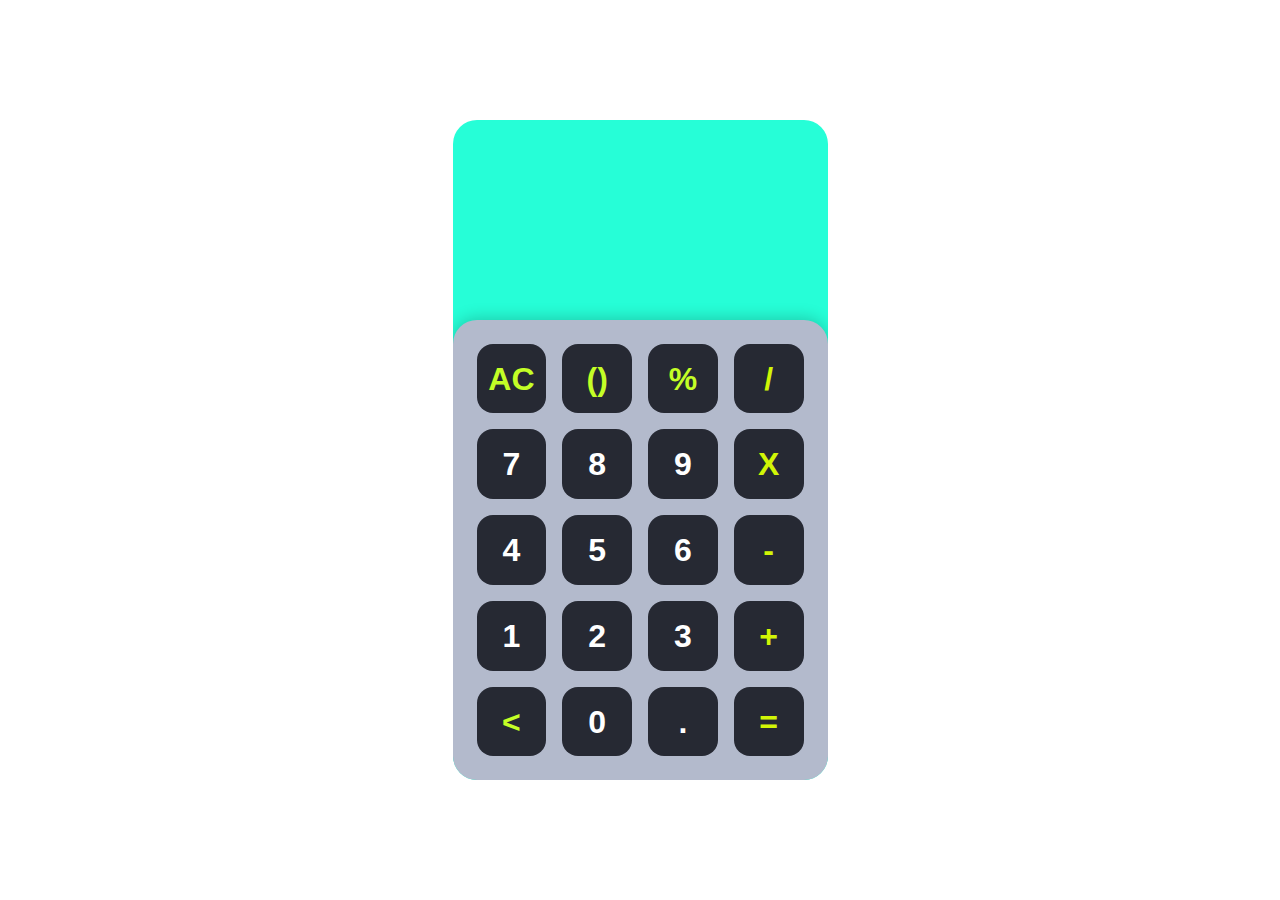
<file: calculator/index.html>
<!DOCTYPE html>
<html lang="en">
<head>
    <meta charset="UTF-8">
    <meta http-equiv="X-UA-Compatible" content="IE=edge">
    <meta name="viewport" content="width=device-width, initial-scale=1.0">
    <title>WEB CALCULATOR</title>
    <link rel="stylesheet" href="style.css"/>
</head>
<body>



    <div class="app">
        <div class="calculator">
            <div class="display">
                <div class="content">
                    <div class="input"></div>
                    <div class="output"></div>
                </div>
            </div>

            <div class="buttons">

                <div data-button="clear" class="button action">
                    <span>AC</span>
                </div>

                <div data-button="brackets" class="button action">
                    <span>()</span>
                </div>
                
                <div data-button="percent" class="button action">
                    <span>%</span>
                </div>

                <div data-button="/" class="button operator">
                    <span>/</span>
                </div>

                <div data-button="7" class="button">
                    <span>7</span>
                </div>

                <div data-button="8" class="button ">
                    <span>8</span>
                </div>

                <div data-button="9" class="button ">
                    <span>9</span>
                </div>

                <div data-button="*" class="button operator">
                    <span>X</span>
                </div>

                <div data-button="4" class="button ">
                    <span>4</span>
                </div>

                <div data-button="5" class="button ">
                    <span>5</span>
                </div>

                <div data-button="6" class="button ">
                    <span>6</span>
                </div>

                <div data-button="-" class="button operator">
                    <span>-</span>
                </div>

                <div data-button="1" class="button ">
                    <span>1</span>
                </div>

                <div data-button="2" class="button">
                    <span>2</span>
                </div>

                <div data-button="3" class="button ">
                    <span>3</span>
                </div>

                <div data-button="+" class="button operator">
                    <span>+</span>
                </div>

                <div data-button="backspace" class="button action">
                    <span>&lt;</span>
                </div>

                <div data-button="0" class="button ">
                    <span>0</span>
                </div>

                <div data-button="." class="button ">
                    <span>.</span>
                </div>

                <div data-button="=" class="button operator">
                    <span>=</span>
                </div>
           </div>

        </div>
        
    </div>
<script src="main.js" ></script>    
</body>
</html>
</file>
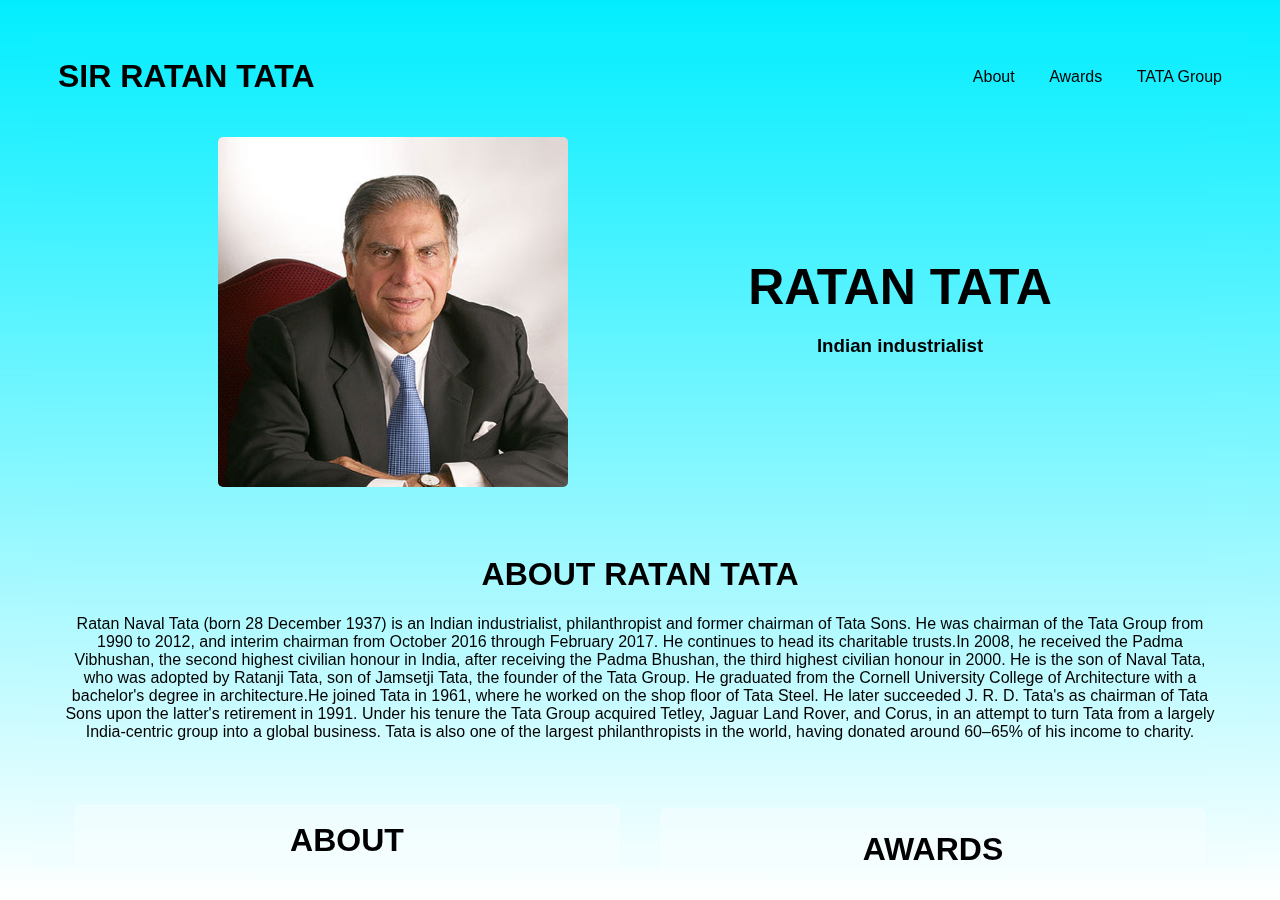
<file: Tribute Page/index.html>
<!DOCTYPE html>
<html lang='en'>

<head>
  <meta charset="utf-8">
  <meta name="viewport" content="width=device-width">
  <title>TRIBUTE</title>
  <link href="style1.css" rel="stylesheet" type="text/css" />

</head>

<body>
  <main>
    <nav class="navBar">
      <h1><b>SIR RATAN TATA</b></h1>
      <div class="navigationmenu">
        <a href="#about">About </a>
        <a href="#awards">Awards</a>
        <a href="#aechivement">TATA Group</a>
       
      </div>
    </nav>
    <section class="herosection">
      <img class="profileImage" src="Images/profile.jpg">

      <div class="herosectionDetails">
        <h1>RATAN TATA</h1>
        <h3> Indian industrialist </h3>
      </div>
    </section>
    <section class="AboutMe" id="#about">
      <h1><b> ABOUT RATAN TATA </b></h1>
      <p>
        Ratan Naval Tata (born 28 December 1937) is an Indian industrialist, philanthropist and former chairman of Tata Sons. He was chairman of the Tata Group from 1990 to 2012, and interim chairman from October 2016 through February 2017. He continues to head its charitable trusts.In 2008, he received the Padma Vibhushan, the second highest civilian honour in India, after receiving the Padma Bhushan, the third highest civilian honour in 2000.

He is the son of Naval Tata, who was adopted by Ratanji Tata, son of Jamsetji Tata, the founder of the Tata Group. He graduated from the Cornell University College of Architecture with a bachelor's degree in architecture.He joined Tata in 1961, where he worked on the shop floor of Tata Steel. He later succeeded J. R. D. Tata's as chairman of Tata Sons upon the latter's retirement in 1991. Under his tenure the Tata Group acquired Tetley, Jaguar Land Rover, and Corus, in an attempt to turn Tata from a largely India-centric group into a global business. Tata is also one of the largest philanthropists in the world, having donated around 60–65% of his income to charity.
      </p>
    </section>
    <section class="skillsAndawards">
      <div class="skills" id="awards">
        <h1 class="cardHeading">ABOUT</h1>
        <h4>Born: 28 December 1937 (age 85) Bombay,British India<br><br>
        Occupation:Industrialist<br>
        <br>TITLE: Chairman Emeritus, Tata Sons and Tata Group<br><br>
        Predecessor : J. R. D. Tata</h4>
      </div>
      <div class="awards" id="awards">
        <h1 class="cardHeading"> AWARDS</h1>
        <div class="Projectcontainer">
          <img src="Images/padam2.jpg">
          <div class="projectdescription">
            <h4>Padma Vibhushan</h4>
            <p> Recived Padma Vibhushan in 2008 For His Great Work.
            </p>
          </div>
        </div>

        <div class="awards" id="aechivement">
          <div class="Projectcontainer">
            <img src="Images/padam.jpg">
            <div class="projectdescription">
              <h4>Padma Bhushan </h4>
              <p>Recived Padma Bhushan in 2000 for his Nobel Work.
              </p>
            </div>
          </div>
        </div>
    </section>
    <section class="Aechive">
      <div class="companies" id="companies">
        <h1 class="cardHeading"> COMPANIES OWN BY TATA</h1>
        <div class="companies">
          <img src="Images/tata2.png" title="TCS">
          <div class="companies">
            <h4>TCS</h4>

          </div>
        </div>

        <div class="companies">
          <img src="Images/tata6.png" title="Voltas">
          <div class="companies">
            <h4>VOLTAS</h4>

          </div>
        </div>

        <div class="companies" id="companies">
          <div class="companies">
            <img src="Images/tata4.png" title="Tata Power">
            <div class="companies">
              <h4>POWER</h4>
            </div>
          </div>
    </section> 
  </main>
</body>

</html>
</file>
<file: calculator/style.css>
* {
	margin: 0;
	padding: 0;
	box-sizing: border-box;
	font-family: sans-serif;
}

.app {
	display: flex;
	justify-content: center;
	align-items: center;
	height: 100vh;
}

.calculator {
	background-color: #26FED7;
	width: 100%;
	max-width: 375px;
	min-height: 640px;
	display: flex;
	flex-direction: column;
	border-radius: 1.5rem;
	overflow: hidden;
}

.display {
	min-height: 200px;
	padding: 1.5rem;
	display: flex;
	justify-content: flex-end;
	align-items: flex-end;
	color: rgb(0, 0, 0);
	text-align: right;
	flex: 1 1 0%;
}

.display .content {
	display: flex;
	flex-direction: column;
	justify-content: flex-end;
	width: 100%;
	max-width: 100%;
	overflow: auto;
}

.display .input {
	width: 100%;
	font-size: 2rem;
    font-weight: 500;
	margin-bottom: 0.5rem;
    
}

.display .output {
	font-size: 2.5rem;
	font-weight: 700;
	width: 100%;
	white-space: nowrap;
}

.display .operator {
	color: #ff0000;
}

.display .brackets,
.display .percent {
	color: #000000;
}

.buttons {
	background-color: #b3bacc;
	padding: 1.5rem;
	border-radius: 1.5rem 1.5rem 0 0;
	display: grid;
	grid-template-columns: repeat(4, 1fr);
	grid-template-rows: repeat(5, 1fr);
	grid-gap: 1rem;
	box-shadow: 0px -2px 16px rgba(0, 0, 0, 0.2);
}

.buttons .button {
	position: relative;
	cursor: pointer;

	display: block;
	height: 0;
	padding-top: 100%;
	background-color: #262933;
	border-radius: 1rem;
	transition: 0.2s;
	user-select: none;
}

.buttons .button span {
	position: absolute;
	top: 50%;
	left: 50%;
	transform: translate(-50%, -50%);

	font-size: 2rem;
	font-weight: 700;
	color: #FFF;
}

.buttons .button:hover {
	box-shadow: inset 0px 0px 8px rgba(0, 0, 0, 0.2);
}

.buttons .button.operator span {
	color: #d1f506;
}

.buttons .button.action span {
	color: #c4fe26;
}
</file>
<file: Tribute Page/style1.css>
@import url(<link rel="preconnect" href="https://fonts.googleapis.com">
<link rel="preconnect" href="https://fonts.gstatic.com" crossorigin>
<link href="https://fonts.googleapis.com/css2?family=Poppins:wght@500&display=swap" rel="stylesheet">);

*{
    outline: none;
    box-sizing:border-box;
}

html{scroll-behavior: smooth;
    -webkit-font-smoothing : antialiased;
    
}

::-webkit-scrollbar{
    width: 10px;
}
::-webkit-scrollbar-track{
    background: #f1f1f1;
}
::-webkit-scrollbar-thumb{
    background: #888;
}
::-webkit-scrollbar-thumb-hover{
    background: #555;
}


body::before{
    content: "";
    position:absolute;
    left: 0;
    top: 0;
    width: 100%;
    height: 100vh;
    background: linear-gradient(180deg,rgb(1, 238, 255)0%, rgba(255,255,255,0.45)100%);
    -webkit-backdrop-filter: saturate(3);
    backdrop-filter: saturate(3);
}
body{
    font-family: 'Poppins', sans-serif;
    background-image: url(https://images.unsplash.com/photo-1531297484001-80022131f5a1?ixlib=rb-1.2.1&ixid=MnwxMjA3fDB8MHxwaG90by1wYWdlfHx8fGVufDB8fHx8&auto=format&fit=crop&w=820&q=80);
    background-size: cover;
    background-position: center;
    display: flex;
    justify-content: center;
    flex-direction: column;
    align-items: center;
    padding: 2em;
    margin: 0;
    width: 100%;
    height: 100vh;
}
@media screen and (max-width: 480px) {
    body {
        padding: 0.8em;
    }
}
main{
    font-family: 'Poppins', sans-serif;
    background-color: rgba(255,255,255 / 31%);
    display:flex;
    flex-direction: column;
    align-items: center;
    max-width : 1250px;
    width: 100%;
    border-radius : 5px;
    backdrop-filter: blur(20px);
    -webkit-backdrop-filter: blur(20px);
    font-weight: 500;
    padding:1rem 1rem 2rem 1rem ;
    overflow: auto;
}

main::-webkit-scrollbar{
    display: none;
}

.navBar{
    font-family: 'Poppins', sans-serif;
    display: flex;
    align-items: center;
    justify-content: space-between;
    width: 100%;
    border-bottom: 1.5%px solid rgb(255, 255, 255 /35%);
}

.navBar > h1, .navBar > navigationmenu{
    margin: 10px;
}
.navigationmenu > a{
    padding: 5px 10px;
    margin-left: 10px ;
    text-decoration: none;
    color:black;
    display: inline-block;
}
.navigationmenu > a:hover{
    transition: ease-in-out 300ms;
    background: white;
}
@media only screen and (max-width:760px){
    .navigationmenu{
        display: none;
    }
}
.herosection{
    margin: 2rem 0;
    width: 100%;
    display: flex;
    flex-wrap: wrap;
    align-items: center;
    justify-content: space-evenly;
}
.profileImage{
    width: 350px;
    height: 350px;
    object-fit: cover;
    object-position: center;
    border-radius: 5px;
}
.herosectionDetails{
    font-family: 'Poppins', sans-serif;
    text-align: center;
}
.herosectionDetails > h1{
    font-family: 'Poppins', sans-serif;
    font-size: 50px;
    margin: 10px;
}
.AboutMe{
    font-family: 'Poppins', sans-serif;
    margin: 1rem;
    text-align: center;
}



/*SKILLS AMD awards*/
.skillsAndawards{
    font-family: 'Poppins', sans-serif;  
    margin: 1rem;
    display: grid;
    grid-template-columns: [one]50% [two]50%;
    grid-gap:10px;
    align-items: center;
    justify-content: center;
    width: calc(100% - 2rem);
    

}
@media only screen and (max-width:720px){
    .skillsAndawards{
        grid-template-columns: [one]100%;
        grid-template-rows: [one] [two];
    }
}
.skillsAndawards > .skills, .skillsAndawards > .awards{
    min-width: 250px;
    margin: 1rem;
    min-height: 250px;

}
.skillsAndawards > .skills ,.skillsAndawards >.awards{
    display: flex;
    flex-wrap: wrap;
    align-items:center;
    justify-content:center;
    align-content: center;
    background-color : rgb(255 255 255 / 31%);
    border: 1px solid rgb(255 255 255 /31%);
    border-radius: 5px;
    padding:1rem;
    margin-bottom:2rem;
    
}
.cardHeading{
    display: block;
    width: 90%;
    margin: 0;
    margin-bottom: 1rem;
}

.skillsAndawards > .skills> img{
    width: 70px;
    height: 70px;
    margin-bottom: 25px;
    margin-right: 15px;
}
.skillsAndawards> .skills > img:hover{
    transition: ease-in 300ms;
    transform: scale(0.85);
    cursor: pointer;
}



.Projectcontainer{
    display: flex;
    width: 90%;
}
.Projectcontainer > img{
    width: 75px;
    height: 75px;
    padding: 10px;
    
}
.Projectcontainer > img:hover{
    transition: ease-in 300ms;
    transform: scale(0.85);
    cursor: pointer;
}    
.Projectcontainer > .projectdescription> h4{
    margin: 0;
}
.Projectcontainer > .projectdescription > p{
    margin: 0;
    margin-bottom: 1rem;
}

/*companiesS*/
.Aechive{
    font-family: 'Poppins', sans-serif;  
    margin: 1rem;
    display: grid;
    grid-template-columns: [one]50% ;
    grid-gap:10px;
    align-items: center;
    justify-content: center;
    width: calc(100% - 2rem);
    

}
@media only screen and (max-width:720px){
    .Aechive{
        grid-template-columns: [one]100%;
        grid-template-rows: [one] [two];
    }
}
.Aechive > .companies{
    min-width: 250px;
    margin: 1rem;
    min-height: 250px;

}
.Aechive> .companies ,.Aechive>.companies{
    display: flex;
    flex-wrap: wrap;
    align-items:center;
    justify-content:center;
    align-content: center;
    background-color : rgb(255 255 255 / 31%);
    border: 1px solid rgb(255 255 255 /31%);
    border-radius: 5px;
    padding:1rem;
    margin-bottom:2rem;
    
}
.cardHeading{
    display: block;
    text-align: center;
    width: 90%;
    margin: 0;
    margin-bottom: 1rem;
}

.companies> img{
    width: 60px;
    height: 60px;
    margin-bottom: 10px;
    margin-right: 15px;
}
.Aechive> .companies > img:hover{
    transition: ease-in 300ms;
    transform: scale(0.85);
    cursor: pointer;
}
.Aechive{
    display: flex;
    width: 90%;
}
.Aechive > .companies >img{
    width: 60px;
    height: 60px;
    padding: 10px;
    
}
.companies > img:hover{
    transition: ease-in 300ms;
    transform: scale(0.85);
    cursor: pointer;
}    
.Aechive> .companies> h4{
    margin: 0;
}
.Aechive > .companies > p{
    margin: 0;
    margin-bottom: 1rem;
}


@media  only screen and (max-width :460px){
    .profileImage{
        width: 250px;
        height: 250px;
    }

.herosectionDetails > h1{
    font-size: 30px0;
    margin-top: 1.5rem;
    margin-bottom: 0 rem;
    }
    .herosectionDetails > h1{
        font-size: 20px;
        margin: 0;
        font-weight: 400;
    } 
}
</file>
